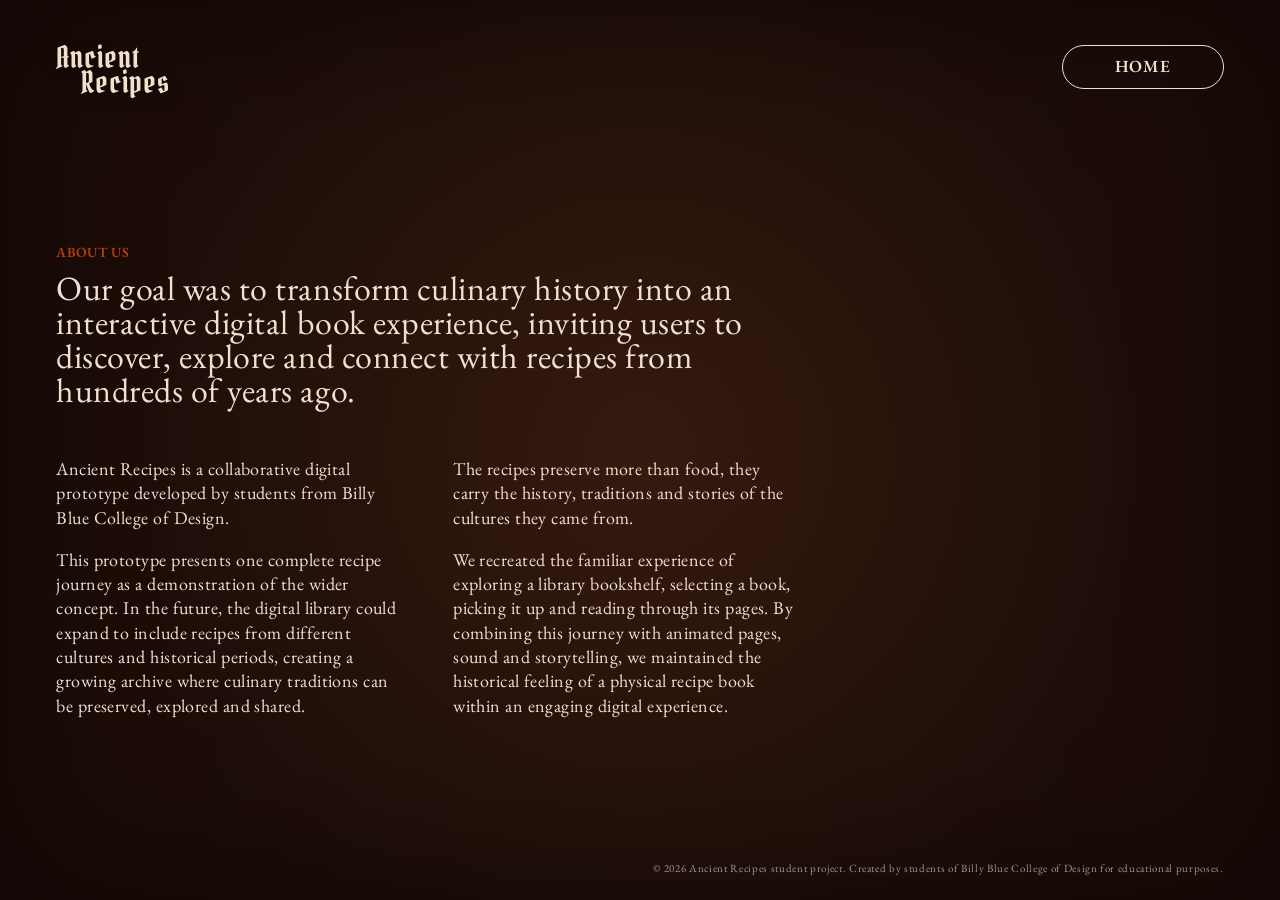
<file: about.html>
<!doctype html>
<html lang="en">
<head>
  <meta charset="UTF-8">
  <meta name="viewport" content="width=device-width, initial-scale=1">
  <title>About — Ancient Recipes</title>

  <link rel="preconnect" href="https://fonts.googleapis.com">
  <link rel="preconnect" href="https://fonts.gstatic.com" crossorigin>
  <link
    href="https://fonts.googleapis.com/css2?family=EB+Garamond:wght@400;500;600&family=La+Belle+Aurore&family=Pirata+One&display=swap"
    rel="stylesheet"
  >
  <link rel="stylesheet" href="css/shared.css">
  <link rel="stylesheet" href="css/about.css">
</head>

<body>
  <main class="about-page">

    <div class="manuscript-background" aria-hidden="true">
      <span class="manuscript-note note-one">From distant tables and forgotten kitchens…</span>
      <span class="manuscript-note note-two">Gather the grain, warm the hearth…</span>
      <span class="manuscript-note note-three">Recorded by hand and carried through generations…</span>
      <span class="manuscript-note note-four">A recipe is a memory preserved.</span>
      <span class="manuscript-note note-five">A recipe is a memory preserved.</span>
      <span class="manuscript-note note-six">Recorded by hand and carried through generations…</span>
    </div>

    <header class="site-header">
      <a class="logo" href="index.html" aria-label="Ancient Recipes home">
        <span>Ancient</span>
        <span>Recipes</span>
      </a>

      <a class="home-button pill-link" href="index.html" aria-label="Home">Home</a>
    </header>

    <section class="about-content" aria-labelledby="about-title">
      <div class="about-introduction">
        <p class="eyebrow">About Us</p>
        <h1 id="about-title">Our goal was to transform culinary history into an interactive digital book experience, inviting users to discover, explore and connect with recipes from hundreds of years ago.</h1>

        <div class="about-columns">
          <div>
            <p>Ancient Recipes is a collaborative digital prototype developed by students from Billy Blue College of Design.</p>
            <p>This prototype presents one complete recipe journey as a demonstration of the wider concept. In the future, the digital library could expand to include recipes from different cultures and historical periods, creating a growing archive where culinary traditions can be preserved, explored and shared.</p>
          </div>
          <div>
            <p>The recipes preserve more than food, they carry the history, traditions and stories of the cultures they came from.</p>
            <p>We recreated the familiar experience of exploring a library bookshelf, selecting a book, picking it up and reading through its pages. By combining this journey with animated pages, sound and storytelling, we maintained the historical feeling of a physical recipe book within an engaging digital experience.</p>
          </div>
        </div>
      </div>

      <p class="copyright">© 2026 Ancient Recipes student project. Created by students of Billy Blue College of Design for educational purposes.</p>
    </section>
  </main>
</body>
</html>
</file>
<file: css/shared.css>
:root {
  --background: #1b0c08;
  --terracotta: #b83a0e;
  --gold: #f1b74a;
  --parchment: #f1e0ce;
  --paper: #f2eee4;
  --script: #b79079;
}

*,
*::before,
*::after {
  box-sizing: border-box;
}

html,
body {
  width: 100%;
  min-height: 100%;
  margin: 0;
}

body {
  color: var(--parchment);
  font-family: "EB Garamond", serif;
}

a {
  color: inherit;
  text-decoration: none;
}

button,
a {
  font: inherit;
}

.site-header {
  position: fixed;
  z-index: 5;
  top: 0;
  left: 0;
  display: flex;
  align-items: flex-start;
  justify-content: space-between;
  width: 100%;
  padding: clamp(35px, 5vh, 58px) clamp(36px, 4.4vw, 84px) 0;
}

.logo {
  display: inline-flex;
  flex-direction: column;
  color: var(--parchment);
  font-family: "Pirata One", serif;
  font-size: clamp(30px, 2.2vw, 42px);
  line-height: .82;
  letter-spacing: .025em;
}

.logo span:last-child {
  margin-left: 25px;
}

.pill-link {
  min-width: 162px;
  padding: 9px 30px 11px;
  border: 1px solid var(--parchment);
  border-radius: 999px;
  background: transparent;
  color: var(--parchment);
  font-size: 17px;
  font-weight: 600;
  letter-spacing: .04em;
  text-align: center;
  text-transform: uppercase;
  transition: background .25s ease, border-color .25s ease, color .25s ease, transform .25s ease;
}

.pill-link:hover {
  border-color: var(--gold);
  background: var(--terracotta);
  color: var(--gold);
  transform: translateY(-2px);
}

.loading {
  position: fixed;
  z-index: 10;
  inset: 0;
  display: grid;
  place-items: center;
  visibility: visible;
  background: var(--background);
  color: var(--parchment);
  font-family: "Pirata One", serif;
  font-size: 25px;
  letter-spacing: .05em;
  opacity: 1;
  transition: opacity .45s ease, visibility .45s ease;
}

.loading.hidden {
  visibility: hidden;
  opacity: 0;
}

:focus-visible {
  outline: 2px solid var(--gold);
  outline-offset: 4px;
}

@media (max-width: 620px) {
  .site-header {
    padding: 25px 22px 0;
  }

  .logo {
    font-size: 28px;
  }
}

@media (prefers-reduced-motion: reduce) {
  *,
  *::before,
  *::after {
    scroll-behavior: auto !important;
    transition-duration: .01ms !important;
  }
}
</file>
<file: css/about.css>
body {
  overflow-x: hidden;
  overflow-y: auto;
  background: radial-gradient(circle at center, #351a0f 0%, var(--background) 70%);
}

.about-page {
  position: relative;
  isolation: isolate;
  width: 100vw;
  min-height: 100vh;
}

.about-page::after {
  content: "";
  position: absolute;
  z-index: 2;
  inset: 0;
  pointer-events: none;
  box-shadow: inset 0 0 150px rgba(0, 0, 0, .42);
}

.manuscript-background {
  position: absolute;
  z-index: 0;
  inset: 0;
  overflow: hidden;
  pointer-events: none;
}

.manuscript-note {
  position: absolute;
  max-width: 330px;
  color: var(--script);
  font-family: "La Belle Aurore", cursive;
  font-size: clamp(19px, 1.45vw, 28px);
  line-height: 1.35;
  letter-spacing: .02em;
  opacity: 0;
  filter: blur(.15px);
  mask-image: linear-gradient(90deg, #000 0 48%, transparent 54%);
  mask-size: 220% 100%;
  animation: manuscriptReveal 18s ease-in-out infinite;
}

.note-one { top: 30%; right: 7%; }
.note-two { top: 57%; left: 8%; animation-delay: 4.5s; }
.note-three { right: 30%; bottom: 27%; animation-delay: 7s; }
.note-four { left: 10%; bottom: 12%; animation-delay: 13.5s; }
.note-five { top: 8%; left: 37%; animation-delay: 9s;  }
.note-six { right: 30%; bottom: 27%; animation-delay: 22.5s; }

@keyframes manuscriptReveal {
  0% { opacity: 0; mask-position: 100% 0; transform: translateY(5px); }
  14% { opacity: .14; mask-position: 0 0; transform: translateY(0); }
  48% { opacity: .14; mask-position: 0 0; transform: translateY(0); }
  68%, 100% { opacity: 0; mask-position: 0 0; transform: translateY(-3px); }
}

.logo {
  text-shadow: 0 4px 16px rgba(0, 0, 0, .45);
}

.about-content {
  position: relative;
  z-index: 3;
  display: block;
  min-height: 100vh;
  padding: clamp(130px, 17vh, 170px) clamp(36px, 4.4vw, 84px) 90px;
}

.about-introduction {
  width: min(820px, 58vw);
}

.eyebrow {
  margin: 0;
  color: var(--terracotta);
  font-size: 14px;
  font-weight: 600;
  letter-spacing: 0.025em;
  text-transform: uppercase;
}

.eyebrow {
margin: 90px 0 0;
}

.about-introduction h1 {
  max-width: 820px;
  margin: 10px 0 50px;
  color: var(--parchment);
  font-size: clamp(34px, 2.05vw, 34px);
  font-weight: 400;
  line-height: 1;
  letter-spacing: .015em;
}

.about-columns {
  display: grid;
  grid-template-columns: repeat(2, minmax(0, 1fr));
  gap: clamp(28px, 4vw, 58px);
  color: var(--parchment);
  font-size: 18px;
  line-height: 1.35;
  letter-spacing: .025em;
}

.about-columns p {
  margin: 0 0 18px;
}

.copyright {
  position: absolute;
  right: clamp(36px, 4.4vw, 84px);
  bottom: 24px;
  margin: 0;
  color: rgba(241, 224, 206, .65);
  font-size: 11px;
  letter-spacing: .06em;
  line-height: 1.4;
}

@media (max-width: 620px) {
  .home-button { min-width: 116px; padding: 8px 20px 10px; font-size: 15px; }

  .about-content {
    display: block;
    overflow-y: auto;
    padding: 112px 22px 48px;
  }

  .about-introduction { width: auto; }
  .about-introduction h1 { font-size: 25px; }
  .about-columns { display: block; font-size: 14px; }
  .about-columns > div { margin-bottom: 18px; }
  .note-one,
  .note-three { display: none; }

  .note-two { top: 48%; left: 10%; }
  .note-four { bottom: 8%; left: 12%; }

  .copyright {
    position: static;
    margin: 48px 0 0;
    font-size: 10px;
  }
}

@media (prefers-reduced-motion: reduce) {
  .manuscript-note {
    animation: none;
    opacity: .1;
    mask-image: none;
  }
}
</file>
